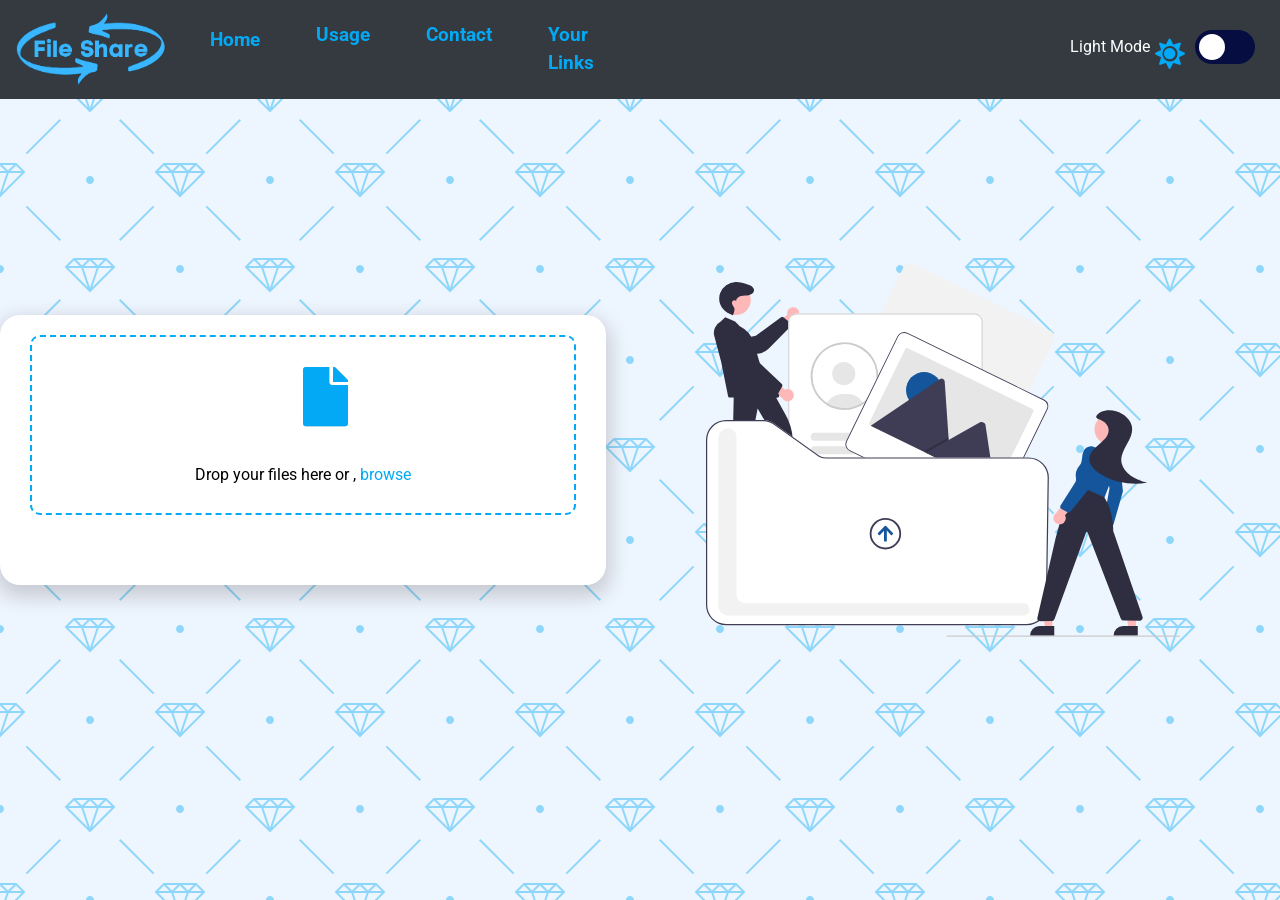
<file: index.html>
<!DOCTYPE html>
<html lang="en" dir="ltr">
  <head>
    <meta charset="utf-8">
    <title>InShare</title>
    <link rel="stylesheet" href="https://pro.fontawesome.com/releases/v5.10.0/css/all.css" integrity="sha384-AYmEC3Yw5cVb3ZcuHtOA93w35dYTsvhLPVnYs9eStHfGJvOvKxVfELGroGkvsg+p" crossorigin="anonymous"/>
    <link rel="stylesheet" href="https://maxcdn.bootstrapcdn.com/bootstrap/4.0.0/css/bootstrap.min.css" integrity="sha384-Gn5384xqQ1aoWXA+058RXPxPg6fy4IWvTNh0E263XmFcJlSAwiGgFAW/dAiS6JXm" crossorigin="anonymous">
    <!-- <link href="https://unpkg.com/aos@2.3.1/dist/aos.css" rel="stylesheet">
    <link rel="icon" type="image/x-icon" href="https://esquilo.io/png/thumb/Go6vfXhyke4Cvi3-Folder-Transparent-PNG.png"> -->
    <link rel="stylesheet" href="style.css">
    <script src="https://code.jquery.com/jquery-3.2.1.slim.min.js" integrity="sha384-KJ3o2DKtIkvYIK3UENzmM7KCkRr/rE9/Qpg6aAZGJwFDMVNA/GpGFF93hXpG5KkN" crossorigin="anonymous"></script>
  <script src="https://cdnjs.cloudflare.com/ajax/libs/popper.js/1.12.9/umd/popper.min.js" integrity="sha384-ApNbgh9B+Y1QKtv3Rn7W3mgPxhU9K/ScQsAP7hUibX39j7fakFPskvXusvfa0b4Q" crossorigin="anonymous"></script>
  <script src="https://maxcdn.bootstrapcdn.com/bootstrap/4.0.0/js/bootstrap.min.js" integrity="sha384-JZR6Spejh4U02d8jOt6vLEHfe/JQGiRRSQQxSfFWpi1MquVdAyjUar5+76PVCmYl" crossorigin="anonymous"></script>
  </head>
  <body>
    <!-- <div class="nav">
      <img class="logo" src="logo.png" alt="">
      <div class="nav-items">
        <span class="h">HOME</span>
        <span class="u">USAGE</span>
        <span class="c">CONTACT</span>
        <span class="l">YOUR LINKS</span>
      </div>
    </div> -->
    <nav class="navbar navbar-expand-lg bg-dark navbar-dark fixed-top">
      <a class="navbar-brand" href=""><img class="logo" src="logo.png" alt=""></a>

      <button class="navbar-toggler" style="margin-right: 400px;"type="button" data-toggle="collapse" data-target="#navbarTogglerDemo02">
          <span class="navbar-toggler-icon"></span>
      </button>

      <div class="collapse navbar-collapse" id="navbarTogglerDemo02">

        <ul class="navbar-nav ml-auto" style="margin-right: 600px;" >
          <li class="nav-item" ">
            <a class="nav-link h" href="#" style="margin-top:0" ;>Home</a>
          </li>
          <li class="nav-item">
            <a class="nav-link u" href="#">Usage</a>
          </li>
          <li class="nav-item">
            <a class="nav-link c" href="#">Contact</a>
          </li>
          <li class="nav-item">
            <a class="nav-link l" href="#">Your Links</a>
          </li>
        </ul>
      </div>
    </nav>
    <div class="theme-switch-wrapper">
      <span id="toggle-icon">
          <span class="toggle-text">Light Mode</span>
          <i class="fas fa-sun toggle-fa"></i>
      </span>
      <label class="theme-switch">
          <input type="checkbox">
          <div class="slider round"></div>
      </label>
    </div>
    <section class="home">
    <div class="outer"  data-aos="flip-left"  data-aos-duration="2000">
      <div class="inner drop-zone">
        <div class="icon-container">
        <i class="fas fa-file left"></i>
        <i class="fas fa-file middle"></i>
        <i class="fas fa-file right"></i>
        </div>
        <input type="file" class="fileInput" name="" value="">
        <div class="browse-text">
          <p class="text">Drop your files here or , <span class="browseBtn"> browse</span></p>
        </div>
      </div>
      <div class="uploader">
        <div class="text-container">
          <p>Uploading...</p>
          <p style="font-size:12px" class="percent"></p>
          <div class="progression"></div>
        </div>
        <div class="progress">
        </div>
      </div>
      <p class="copy" style="display:none">Copy Link</p>
      <div class="i1 input-container">
        <input type="text" class="fileURL" value="sdannceabcdjabkvjadbkvjbvwvdeihahbcububcqabvhihniqealbviawbnvaeibicibivk" readonly>
        <i class="fas fa-copy copy-icon"></i>
      </div>
        <p class="or" style="display:none">OR</p>
        <div class="email-box">
          <p >Send Email</p>
          <div class="email-container">
            <form action="" class="email-form">
            <div class="address-container">
              <label for="from">Email From:</label>
              <input id="from"type="email" name="email-from" required>
            </div>
            <div class="address-container">
              <label for="to">Email to:</label>
              <input id="to"type="email" required name="email-to">  
            </div>
            <button type="submit">Send</button>
          </form>
          </div>
        </div>
      </div>
    
    <div class="image"data-aos="flip-right"  data-aos-duration="2000">
      <img class="main-img"src="light.svg" alt="">
    </div>
  </section>
    <section class="link">
      <h1>Your Links</h1>
      <div class="link-container">
          <div class="inner-border">
          <ul>
              <li class="table-title">Name</li>
              <li class="table-title">Download Link</li>
          </ul>
          <div class="links">
          <!-- <ul>
              <li>file.png</li>
              <li class="input-container2">  
                  <input type="text" class="fileURL2" value="https://file-share/heroku/files/send" readonly>
                  <i class="fas fa-copy copy-icon"></i>
              </li>
              <button class="delete-button">DELETE</button>
          </ul>-->
        </div>
        </div>
      </div> 
    </section>
    <section class="usage">
      <div class="step1">
        <img src="usage/1.png" alt="">
        <div class="content">
          <h1>STEP 1</h1>
          <span>Here you can browse or drop your files.Just click on browse button as shown in image or drag and drop the file in this section</span>
        </div>
      </div>
      <div class="step2">
        <div class="content">
          <h1>STEP 2</h1>
          <span>Now you can copy the generated link and send it to your friend/family 
            OR
            Directly send the link via email</span>
        </div>
        <img src="usage/2.png" alt="">
      </div>
      <div class="step3">
        <img src="usage/3.png" alt="">
        <div class="content">
          <h1>STEP 3</h1>
          <span>After opening the link one can easily download that file by clicking on download button.  
          </span>
        </div>
      </div>
    </section>
    <section class="contact">
      <a href="https://linkedin.com/in/gupta1208"><i class="sm fab fa-linkedin"></i></a>
      <a href="https://www.instagram.com/official.aryan_gupta/"><i class="sm fab fa-instagram"></i></a>
      <a href="https://github.com/aryangupta1323"><i class="sm fab fa-github"></i></a>
      <a href="https://www.facebook.com/profile.php?id=100026394083727"><i class="sm fab fa-facebook"></i></a>
    </section>
    <div class="toast">Sample message</div>
    <script src="https://unpkg.com/aos@2.3.1/dist/aos.js"></script>
    <script>
      AOS.init();
    </script>
    <script src='script.js'></script>
  </body>
</html>
</file>
<file: style.css>
@import url('https://fonts.googleapis.com/css2?family=Cardo&display=swap');
@import url('https://fonts.googleapis.com/css2?family=Roboto&display=swap');
@import url('https://fonts.googleapis.com/css2?family=Love+Ya+Like+A+Sister&display=swap');
:root {
  --main-color: #edf5fe;
  --secondary-color:#03a9f4;
  --box-color:white;
  --font-color:black;
  --width: 90%;
  --shadow: #210d0d2e;
}
[data-theme="dark"]{
  --main-color: #050d41;
  --secondary-color:#03a9f4;
  --box-color:black;
  --font-color:white;
  --width: 90%;
  --shadow: rgb(231, 228, 228);
}
body {
  margin:0px;
  position:relative;
  overflow-x: hidden;
  background-color: var(--main-color);
  background-image: url("data:image/svg+xml,%3Csvg width='180' height='180' viewBox='0 0 180 180' xmlns='http://www.w3.org/2000/svg'%3E%3Cpath d='M81.28 88H68.413l19.298 19.298L81.28 88zm2.107 0h13.226L90 107.838 83.387 88zm15.334 0h12.866l-19.298 19.298L98.72 88zm-32.927-2.207L73.586 78h32.827l.5.5 7.294 7.293L115.414 87l-24.707 24.707-.707.707L64.586 87l1.207-1.207zm2.62.207L74 80.414 79.586 86H68.414zm16 0L90 80.414 95.586 86H84.414zm16 0L106 80.414 111.586 86h-11.172zm-8-6h11.173L98 85.586 92.414 80zM82 85.586L87.586 80H76.414L82 85.586zM17.414 0L.707 16.707 0 17.414V0h17.414zM4.28 0L0 12.838V0h4.28zm10.306 0L2.288 12.298 6.388 0h8.198zM180 17.414L162.586 0H180v17.414zM165.414 0l12.298 12.298L173.612 0h-8.198zM180 12.838L175.72 0H180v12.838zM0 163h16.413l.5.5 7.294 7.293L25.414 172l-8 8H0v-17zm0 10h6.613l-2.334 7H0v-7zm14.586 7l7-7H8.72l-2.333 7h8.2zM0 165.414L5.586 171H0v-5.586zM10.414 171L16 165.414 21.586 171H10.414zm-8-6h11.172L8 170.586 2.414 165zM180 163h-16.413l-7.794 7.793-1.207 1.207 8 8H180v-17zm-14.586 17l-7-7h12.865l2.333 7h-8.2zM180 173h-6.613l2.334 7H180v-7zm-21.586-2l5.586-5.586 5.586 5.586h-11.172zM180 165.414L174.414 171H180v-5.586zm-8 5.172l5.586-5.586h-11.172l5.586 5.586zM152.933 25.653l1.414 1.414-33.94 33.942-1.416-1.416 33.943-33.94zm1.414 127.28l-1.414 1.414-33.942-33.94 1.416-1.416 33.94 33.943zm-127.28 1.414l-1.414-1.414 33.94-33.942 1.416 1.416-33.943 33.94zm-1.414-127.28l1.414-1.414 33.942 33.94-1.416 1.416-33.94-33.943zM0 85c2.21 0 4 1.79 4 4s-1.79 4-4 4v-8zm180 0c-2.21 0-4 1.79-4 4s1.79 4 4 4v-8zM94 0c0 2.21-1.79 4-4 4s-4-1.79-4-4h8zm0 180c0-2.21-1.79-4-4-4s-4 1.79-4 4h8z' fill='%2303a9f4' fill-opacity='0.4' fill-rule='evenodd'/%3E%3C/svg%3E");
  color:var(--font-color);
  font-family:'Roboto', sans-serif;
  height:inherit;
}
/*           *******                NAVIGATION BAR                ******           */
/* .nav{
  position:fixed;
  z-index: 10;
  top:0px;
  width:100vw;
  height:70px;
  background-color:#05354b;
  display:flex;
  justify-content: space-between;
  align-items:center;
} */
.navbar-dark .navbar-nav .nav-link{
 color:var(--secondary-color);
}
.nav-item{
  margin: 0 20px;
}
.nav-item a{
  font-size: 1.2rem;
  font-weight: bold;
}
/* .nav-items span{
  margin:10px;
  color:var(--box-color);
  font-family: 'Roboto', sans-serif;
  font-size:20px;
  text-decoration: none;
  background-color:var(--secondary-color);
  border-radius:10px;
  padding:10px 20px;
} */
/* .nav-items span:hover{
  cursor: pointer;
} */
.logo{
  width:150px;
  /* margin-top:20px; */
}
section.home,section.link{
  height:100vh;
  width:100vw;
}
.home{
  display: flex;
  justify-content: center;
  align-items: center;
}
.outer {
  background-color: var(--box-color);
  min-height: 200px;
  min-width:300px;
  width: 50vw;
  box-shadow: 0px 8px 20px 4px var(--shadow);
  border-radius: 20px;
  padding-bottom:30px;
  display: flex;
  align-items: center;
  justify-content: center;
  flex-direction: column;
}

.inner {
  margin:20px 0px 40px 0px;
  box-sizing: border-box;
  height: 180px;
  width: var(--width);
  border-radius: 10px;
  border: 2px dashed var(--secondary-color);
  padding: 30px;
  display: flex;
  flex-direction: column;
  align-items: center;
  position: relative;
}

.icon-container {
  position: relative;
}

.fas {
  font-size: 60px;
  color: var(--secondary-color);
  position: absolute;
  transform-origin: bottom;
  transition: transform 1s ease-in;
}

.left {
  color: var(--shadow);
}

.middle {
  color: var(--secondary-color);
  z-index: 10;
}

.right {
  color: var(--shadow);
}

.dragged .left {
  transform: rotate(-20deg) translateX(-10px);
}

.dragged .right {
  transform: rotate(20deg) translateX(10px);
}
.dragged{
  background-color: var(--main-color);
  border: 4px dashed var(--secondary-color);
}
.fileInput{
  display:none;
}
/* .text{
 position:relative;
 top:80px;
} */
.browse-text{
  position:absolute;
  bottom: 10px;
}
span.browseBtn{
  color: var(--secondary-color);
  cursor:pointer;
}
/* Uploader */
.uploader{
  display:none;
  margin:10px 0px 30px 0;
  width:var(--width);
  height:70px;
  border-radius:5px;
  background-color: var(--secondary-color);
  position:relative;
  padding:10px;
  box-sizing: border-box;
}
.uploader .text-container{
  position:absolute;
  width: 90%;
}
.uploader .text-container p{
  margin:0px 15px;
  font-size: 15px;
  
}
.uploader .progress{
  width:0%;
  background-color:var(--main-color);
  height:100%;
  border-radius:5px;
}
 .progression{
   width:0%;
   max-width:90%;
   height:3px;
   background-color:var(--secondary-color);
   margin-left:17px;
   margin-top:7px;
 }
 .input-container{
   display:none;
   width:var(--width);
   position:relative;
   box-sizing: border-box;
   border:2px dashed var(--secondary-color);
   border-radius:3px;
   background-color: var(--main-color);
 }
 .fileURL{
   width:90%;
   height:100%;
   padding:5px;
   box-sizing: border-box;
   color:var(--font-color);
   background-color: var(--main-color);
   border: none;
   font-size: ;
 }
 .fileURL:focus{
  outline:none;
 }

 .copy-icon{
   position:absolute;
   right:8px;
   top:6px;
   font-size: 1rem;
   background-color: var(--main-color);
 }

.email-box{
  display:none;
  width:var(--width);
  border-radius:5px;
  border:2px solid var(--secondary-color);
}
.email-box p{
  text-align:center;
  font-size: 20px;
}
.email-container{
  width:100%;
}
.address-container{
  margin:0px auto;
  width:80%;
  display:flex;
  justify-content: space-between;
  align-items: center;
}
.address-container input{
  border:none;
  background-color: var(--box-color);
  color:var(--font-color);
  border-bottom:2px solid var(--secondary-color);
  margin:10px 0;
  border-radius: 5px    ;
}
.address-container input:focus{
  outline:none;
}
.email-box button{
  margin:20px 0px;
  margin-left: 45%;
  width:100px;
  padding:5px;
  font-size:15px;
  color:var(--font-color);
  background-color: var(--main-color);
  cursor: pointer;
  border:none;

}
.toast {
  display:none;
  position: absolute;
  bottom: 10px;
  right: 50%;
  transform: translate(50%, 120px);
  padding: 10px 20px;
  background: var(--secondary-color);
  color: #fff;
  border-radius: 5px;
  font-size: 18px;
  box-shadow: 0px 10px 15px -3px rgba(0, 0, 0, 0.1),
    0px 4px 6px -2px rgba(0, 0, 0, 0.05);
  transition: transform ease-in-out 0.2s;
}

.show.toast {
  display:block;
  transform: translate(50%,-60px);
}

.theme-switch-wrapper {
  display: flex;
  align-items: center;
  z-index: 1031;
  position: fixed;
  right: 25px;
  top: 30px;
}

.theme-switch-wrapper span {
  margin-right: 20px;
  font-size: 1rem;
}

.toggle-text {
  position: relative;
  top: -4px;
  right: 5px;
  color: white;
}

.theme-switch {
  display: inline-block;
  height: 34px;
  position: relative;
  width: 60px;
}

.theme-switch input {
  display: none;
}

.slider {
  background: #050d41;
  bottom: 0;
  cursor: pointer;
  left: 0;
  position: absolute;
  right: 0;
  top: 0;
  transition: 0.4s;
}

.slider::before {
  background: var(--box-color);
  bottom: 4px;
  content: "";
  height: 26px;
  left: 4px;
  position: absolute;
  transition: 0.4s;
  width: 26px;
}

input:checked + .slider {
  background: #edf5fe;
}

input:checked + .slider::before {
  transform: translateX(26px);
}

.slider.round {
  border-radius: 34px;
}

.slider.round::before {
  border-radius: 50%;
}

 .toggle-fa {
  font-size: 30px;
  margin-right: 15px;
  transform: translateX(-20px);
} 
/* image */

.image{
  width:500px;
  height:500px;
  object-fit:fill;
  margin:100px;
}
.main-img{
  width:100%;
  height:100%;
}
h1{
  text-align: center;
  font-family: 'Love Ya Like A Sister', cursive;
  font-size: 5rem;
  margin-bottom:0;
}

.link-container{
margin:50px auto;
background-color:var(--box-color);
border-radius:10px;
width:50vw;
padding:20px 20px;
box-shadow: 0px 8px 20px 4px var(--shadow);
}
.inner-border{
  border-radius:10px;
  border:2px solid var(--secondary-color);
  padding:20px;
}
ul{
  display:flex;
  justify-content: space-between;
  box-sizing: border-box;
  position:relative;
}
.table-title{
  font-size:30px;
  color:var(--secondary-color);
  margin-right:150px;
  font-weight: bold;
}
li{
  list-style: none;
  font-family: 'Roboto', sans-serif;
}
ul li:nth-child(1){
  padding-top:5px;
}
section.link{
  margin:0;
  overflow: hidden;
  display:none;
  background: url(https://png.pngtree.com/thumb_back/fh260/background/20210201/pngtree-pink-rose-gold-watercolor-abstract-background-image_552511.jpg);
  background-repeat: no-repeat;
  background-size: 100% 100%;
}
.links{
  max-height: 300px;
  overflow-y:scroll;
  width:100%;
}
.input-container2{
    width: 60%;
    position:relative;
    box-sizing: border-box;
    border:2px dashed var(--secondary-color);
    border-radius:3px;
    background-color: var(--main-color);
    margin-right:105px;
}
.fileURL2{
  width:80%;
  height:100%;
  padding:5px;
  box-sizing: border-box;
  color:var(--font-color);
  background-color: var(--main-color);
  border: none;
  font-family: 'Cardo', serif;
}
.fileURL2:focus{
 outline:none;
}
.copy-icon2{
  position:absolute;
  right:8px;
  top:6px;
  font-size: 1rem;
  background-color: var(--main-color);
}
.delete-button{
  position:absolute;
  right:0px;
  background-color:rgb(207, 12, 12);
  color : var(--font-color);
  border-radius:5px;
  padding:5px;
  width:100px;
  border:none; 
  height: 100%; 
  cursor: pointer;
}
.delete-button:hover{
  background-color: rgb(238, 156, 156);
}

section.usage{
  display:none;
  user-select: none;
  width:100vw;
  margin-top:70px;
  background-image: url(https://media.istockphoto.com/photos/light-green-defocused-blurred-motion-abstract-background-picture-id1138288758?k=20&m=1138288758&s=612x612&w=0&h=LMtberFagKLWqz4BdhZt4Ukh28m3TYJNZ-i5NegN1ro=);
  background-repeat: no-repeat;
  background-size: 100% 100%;
  padding:150px;
  color:rgb(255, 255, 255);
  box-sizing: border-box;
}
.usage .step1,.usage .step2,.usage .step3{
  width:100%;
  display:flex;
  justify-content: space-between;
}
.usage .step1{
  height:350px;
}
.usage .step2{
  height:650px;
}
.usage .step3{
  height:400px;
}

.usage .step1 img{
  width:500px;
  height:250px;
  border-radius: 10px;
}
.usage .step2 img{
  width:500px;
  height:550px;
  border-radius: 10px;
}
.usage .step3 img{
  width:500px;
  height:300px;
  border-radius: 10px;
}
.usage .content{
  margin:0 40px;
  display:flex;
  flex-direction: column;
}
.content span{
  margin-top:40px;
  font-size: 25px;
  text-align: center;
  font-family: 'Cardo', serif;
}
.content h1{
  display:inline-block;
  border-bottom:5px dashed white;
  margin:0;
} 
/*///////////////////////////////////////// CONTACT //////////////////////////////////////////*/
section.contact{
  display:none;
  background: url(http://st.depositphotos.com/3008028/4643/i/450/depositphotos_46434211-Royal-blue-background.jpg);
  width:100vw;
  height:100vh;
  justify-content: center;
  align-items: center;
}
.sm{
  font-size:5rem;
  margin:35px;
  transition:transform 0.5 ease-in-out
             margin 0.5 ease-in-out
}
.fa-linkedin:hover,.fa-github:hover,.fa-facebook:hover,.fa-instagram:hover{
  transform:scale(1.6);
  margin:40px;
}
.fa-linkedin{
  color:#0077b5;
}
.fa-facebook{
  color:#4267B2;
}
.fa-instagram::before{
color:#bc1888 ;
}
.contact i:hover{
 cursor:pointer;
}
@media only screen and (max-width: 1025px ) {
  .outer{
    min-height: 400px;
    min-width:300px;
    width: 90vw;
  }
  .inner {
    height: 380px;
  }
  .fa-file {
    font-size: 150px;
    color: var(--secondary-color);
    position: absolute;
    transform-origin: bottom;
    transition: transform 1s ease-in;
  }
  .nav-items{
    margin-right:200px;
   }
   .browse-text{
     position:absolute;
     bottom: 30px;
   }
   .text{
     font-size:40px;
   }
   .link-container{
    width:90vw;
    margin:35% auto;
   }
   .link h1{
     transform: scale(1.5);
     margin-top: 300px;
   }
  .image{
    display:none;
  }
  .toggle-text {
    position: absolute;
    width: 100px;
    top: -20px;
    right: -30px;
    color: rgb(235, 225, 225);
  }
  .toggle-fa {
    font-size: 30px;
    margin-right: 15px;
    position: absolute;
    top: 5px;
  } 
  section.usage{
    display:none;
  }
  .fileURL{
    font-size: 35px;
  }
  .table-title{
    font-size: 60px;
  }
  .fileURL2{
    font-size: 35px;
  }
  .links li:first-child{
    font-size: 30px;
  }
  .copy-icon,.copy-icon2{
    font-size: 2rem;
  }
  .delete-button{
    font-size: 20px;
  }
  a.u{
    display: none;
  }
  section.contact{
    flex-direction: column;
  }
  .contact a{
    margin-bottom: 30px;
  }
  .sm{
    font-size: 10rem;
  }
  .sm.fa-linkedin{
    margin-top: 150px;
  }
   /*                        NAVBAR RESPONSIVENESS          */
  .logo{
    width:400px;
  }
  button.navbar-toggler{
    transform: scale(2.5);
  }
  .theme-switch-wrapper{
    transform: scale(2.5);
    right: 80px;
    top: 100px;
  }
  .nav-item a{
    font-size: 2.5rem;
    font-weight: bold;
  }
  .copy,.or {
    font-size: 2rem;
    margin-top: 30px;
  }
  .copy{
    text-decoration: underline;
  }
  /*                        EMAIL RESPONSIVENESS          */
  .email-box p{
    font-size: 2rem;
    font-weight: bold;
    text-decoration: underline;
    margin-top: 30px;
  }
  .address-container label,.address-container input{
    font-size:1.7rem;
  }
  .address-container label{
    margin-bottom: 0;
  }
  .email-form button{
    width: 200px;
    height: 70px;
    font-size: 1.7rem;
    margin-top: 50px;
    margin-left: 40%;
  }
  }
</file>
